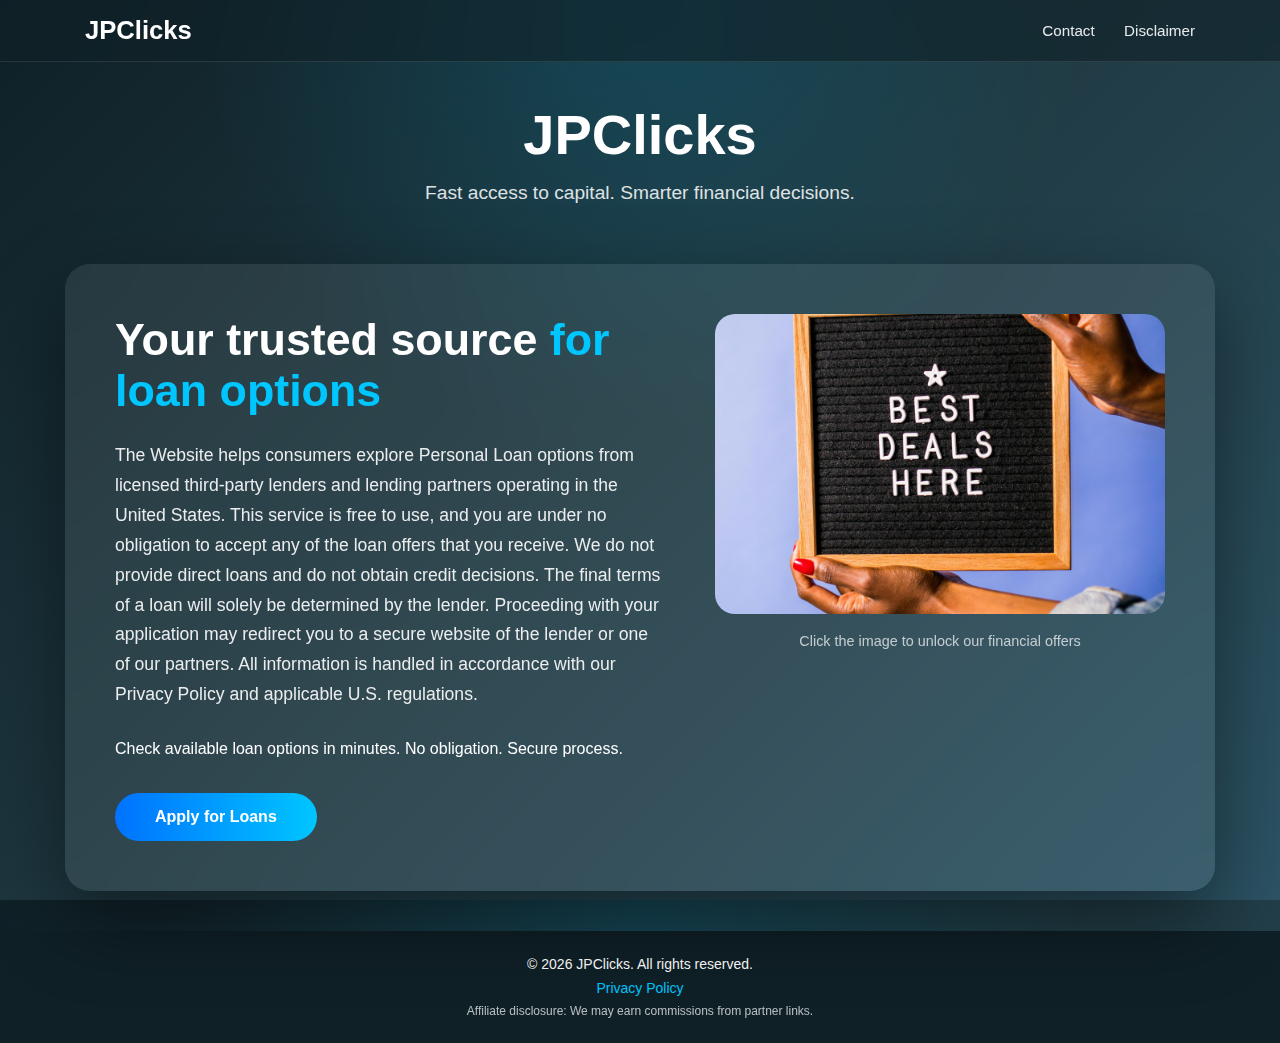
<file: index.html>
<!DOCTYPE html>
<html lang="en">
<head>
  <meta charset="UTF-8">
  <title>JPClicks | Smart Financial Access</title>
  <meta name="viewport" content="width=device-width, initial-scale=1.0">

  <link rel="icon" href="favicon.ico">
  <link rel="stylesheet" href="style.css">
</head>

<body>

  <nav class="navbar">
  <div class="nav-inner">
    <div class="nav-brand">JPClicks</div>

    <div class="nav-links">
      <a href="contact.html">Contact</a>
      <a href="disclaimer.html">Disclaimer</a>
    </div>
  </div>
</nav>


  <!-- PAGE WRAPPER -->
  <div class="page-wrapper">

    <!-- MAIN CONTENT -->
    <main class="main-content">

      <!-- BRAND -->
      <div class="brand">
        <h1>JPClicks</h1>
        <p>Fast access to capital. Smarter financial decisions.</p>
      </div>

      <!-- HERO CARD -->
      <section class="hero-card">

        <!-- LEFT -->
        <div class="hero-text">
          <h2>
            Your trusted source <span>for loan options</span>
          </h2>

          <p>
         The Website helps consumers explore Personal Loan options from licensed third-party lenders and lending partners operating in the United States.
This service is free to use, and you are under no obligation to accept any of the loan offers that you receive. We do not provide direct loans and do not obtain credit decisions. The final terms of a loan will solely be determined by the lender.
Proceeding with your application may redirect you to a secure website of the lender or one of our partners. All information is handled in accordance with our Privacy Policy and applicable U.S. regulations.
          </p>


<ul>Check available loan options in minutes. No obligation. Secure process.</ul>
          <a href="offers.html" class="cta-btn">
            Apply for Loans
          </a>
        </div>

        <!-- RIGHT -->
        <div class="hero-image">
          <a href="offers.html">
            <img src="hero.jpg" alt="Financial Growth">
          </a>
          <p class="img-caption">
            Click the image to unlock our financial offers
          </p>
        </div>

      </section>

    </main>

    <!-- FOOTER -->
    <footer class="site-footer">
      <p>© <span id="year"></span> JPClicks. All rights reserved.</p>

      <a href="privacy-policy.html">Privacy Policy</a>

      <p class="footer-small">
        Affiliate disclosure: We may earn commissions from partner links.
      </p>
    </footer>

  </div>

  <script>
    document.getElementById("year").textContent = new Date().getFullYear();
  </script>

</body>
</html>
</file>
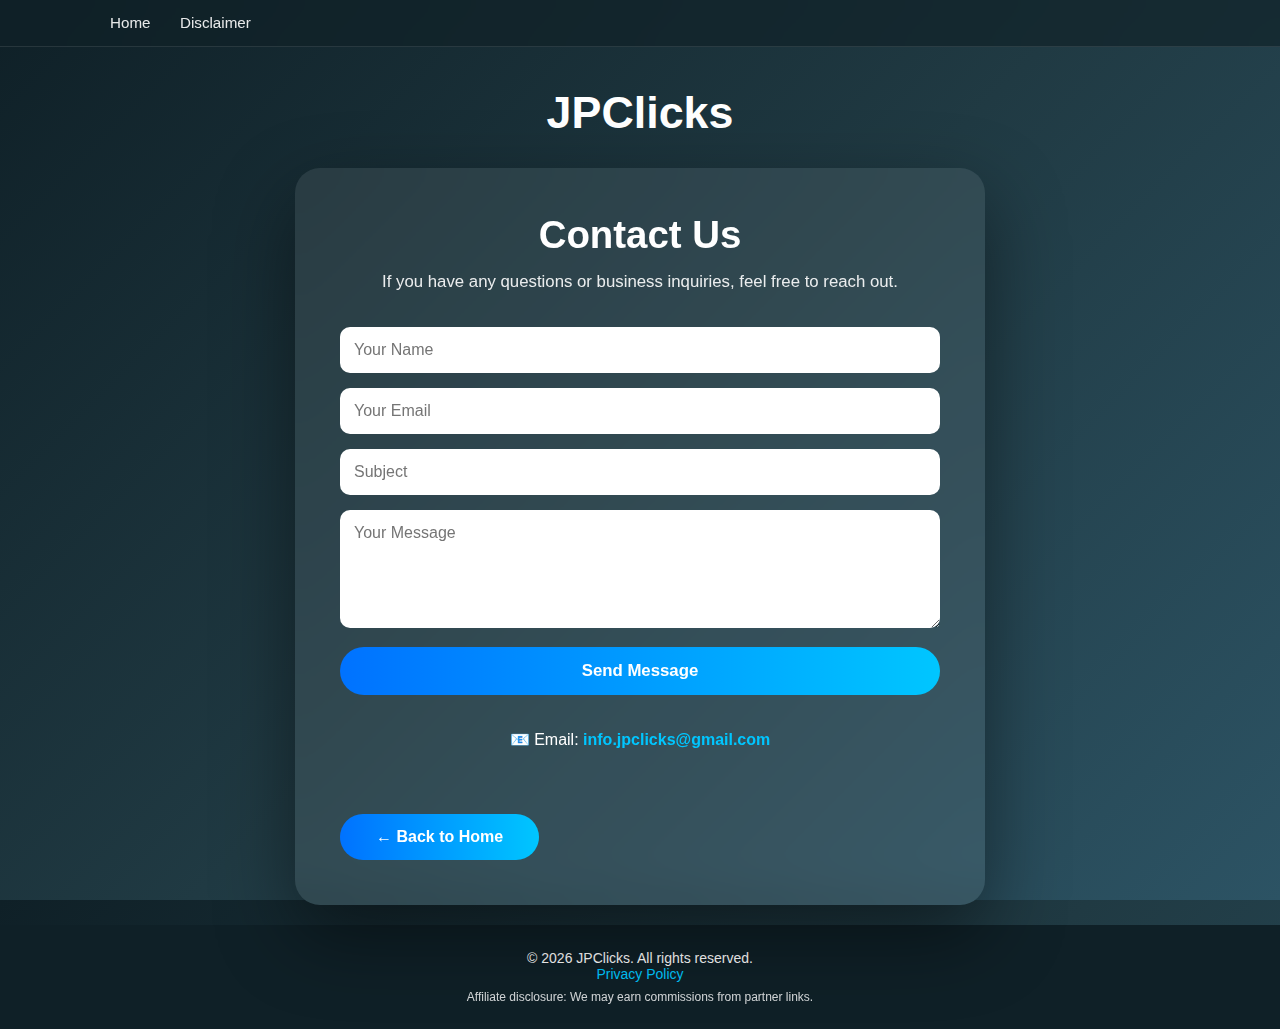
<file: contact.html>
<!DOCTYPE html>
<html lang="en">
<head>
  <meta charset="UTF-8">
  <title>Contact Us | JPClicks</title>
  <meta name="viewport" content="width=device-width, initial-scale=1.0">
  <link rel="icon" href="favicon.ico">

  <style>
    * {
      margin: 0;
      padding: 0;
      box-sizing: border-box;
      font-family: Arial, Helvetica, sans-serif;
    }

    html, body {
      height: 100%;
    }

    body {
      background: linear-gradient(135deg, #0f2027, #203a43, #2c5364);
      color: #fff;
    }

    .page-wrapper {
      min-height: 100vh;
      display: flex;
      flex-direction: column;
    }

    .brand {
      text-align: center;
      padding: 40px 20px 10px;
    }

    .brand h1 {
      font-size: 2.8rem;
    }

    .card {
      flex: 1;
      max-width: 900px;
      margin: 20px auto;
      padding: 45px;
      border-radius: 25px;
      background: rgba(255,255,255,0.08);
      backdrop-filter: blur(20px);
      box-shadow: 0 30px 80px rgba(0,0,0,0.45);
    }

    .card h2 {
      font-size: 2.4rem;
      margin-bottom: 15px;
      text-align: center;
    }

    .card p {
      text-align: center;
      font-size: 1.05rem;
      opacity: 0.9;
      margin-bottom: 35px;
    }

    .back-btn {
  display: inline-block;
  margin: 30px auto 0;
  padding: 14px 36px;
  border-radius: 40px;
  background: linear-gradient(to right, #0072ff, #00c6ff);
  color: #fff;
  text-decoration: none;
  font-weight: bold;
  text-align: center;
  transition: transform 0.25s, box-shadow 0.25s;
}

.back-btn:hover {
  transform: translateY(-3px);
  box-shadow: 0 15px 30px rgba(0,0,0,0.5);
}

/* NAVBAR */
.navbar {
  position: sticky;
  top: 0;
  z-index: 1000;
  background: rgba(15, 32, 39, 0.65);
  backdrop-filter: blur(14px);
  border-bottom: 1px solid rgba(255,255,255,0.1);
}

.nav-inner {
  max-width: 1150px;
  margin: auto;
  padding: 14px 20px;
  display: flex;
  align-items: center;
  justify-content: space-between;
}

.nav-brand a {
  font-size: 1.6rem;
  font-weight: bold;
  color: #fff;
  text-decoration: none;
}

.nav-links a {
  margin-left: 25px;
  text-decoration: none;
  color: #fff;
  font-size: 0.95rem;
  opacity: 0.9;
  transition: opacity 0.2s;
}

.nav-links a:hover {
  opacity: 1;
}

/* MOBILE NAV */
@media (max-width: 768px) {
  .nav-links a {
    margin-left: 15px;
    font-size: 0.9rem;
  }
}

    /* FORM */
    form {
      max-width: 600px;
      margin: auto;
    }

    form input,
    form textarea {
      width: 100%;
      padding: 14px;
      margin-bottom: 15px;
      border-radius: 10px;
      border: none;
      outline: none;
      font-size: 1rem;
    }

    form button {
      width: 100%;
      padding: 14px;
      border-radius: 30px;
      border: none;
      background: linear-gradient(to right, #0072ff, #00c6ff);
      color: #fff;
      font-size: 1.05rem;
      font-weight: bold;
      cursor: pointer;
    }

    form button:hover {
      opacity: 0.9;
    }

    .contact-info {
      margin-top: 35px;
      text-align: center;
      font-size: 1rem;
    }

    .contact-info strong {
      color: #00c6ff;
    }

    footer {
      background: #0f2027;
      text-align: center;
      padding: 25px 15px;
      font-size: 14px;
    }

    footer a {
      color: #00c6ff;
      text-decoration: none;
      margin: 0 8px;
    }

    footer p {
      margin-top: 8px;
      font-size: 12px;
      opacity: 0.8;
    }

    @media (max-width: 768px) {
      .card {
        padding: 30px 20px;
        margin: 15px;
      }

      .brand h1 {
        font-size: 2.2rem;
      }
    }
  </style>
</head>

<body>

    <nav class="navbar">
  <div class="nav-inner">

    <div class="nav-links">
      <a href="index.html">Home</a>
      <a href="disclaimer.html">Disclaimer</a>
    </div>
  </div>
</nav>

<div class="page-wrapper">

  <div class="brand">
    <h1>JPClicks</h1>
  </div>

  <main class="card">
    <h2>Contact Us</h2>
    <p>If you have any questions or business inquiries, feel free to reach out.</p>

    <!-- CONTACT FORM -->
    <form action="https://formsubmit.co/info.jpclicks@gmail.com" method="POST">
      <input type="hidden" name="_captcha" value="false">
      <input type="hidden" name="_subject" value="New Contact Message">

      <input type="text" name="name" placeholder="Your Name" required>
      <input type="email" name="email" placeholder="Your Email" required>
      <input type="text" name="subject" placeholder="Subject" required>
      <textarea name="message" placeholder="Your Message" rows="5" required></textarea>

      <button type="submit">Send Message</button>
    </form>

    <div class="contact-info">
      📧 Email: <strong>info.jpclicks@gmail.com</strong>
    </div>
<p></p>

     <a href="index.html" class="back-btn">← Back to Home</a>
  </main>
  

  <footer>
    <div>© <span id="year"></span> JPClicks. All rights reserved.</div>
    <div>
      <a href="privacy-policy.html">Privacy Policy</a> 

    </div>
    <p>Affiliate disclosure: We may earn commissions from partner links.</p>
  </footer>

</div>

<script>
  document.getElementById("year").textContent = new Date().getFullYear();
</script>

</body>
</html>
</file>
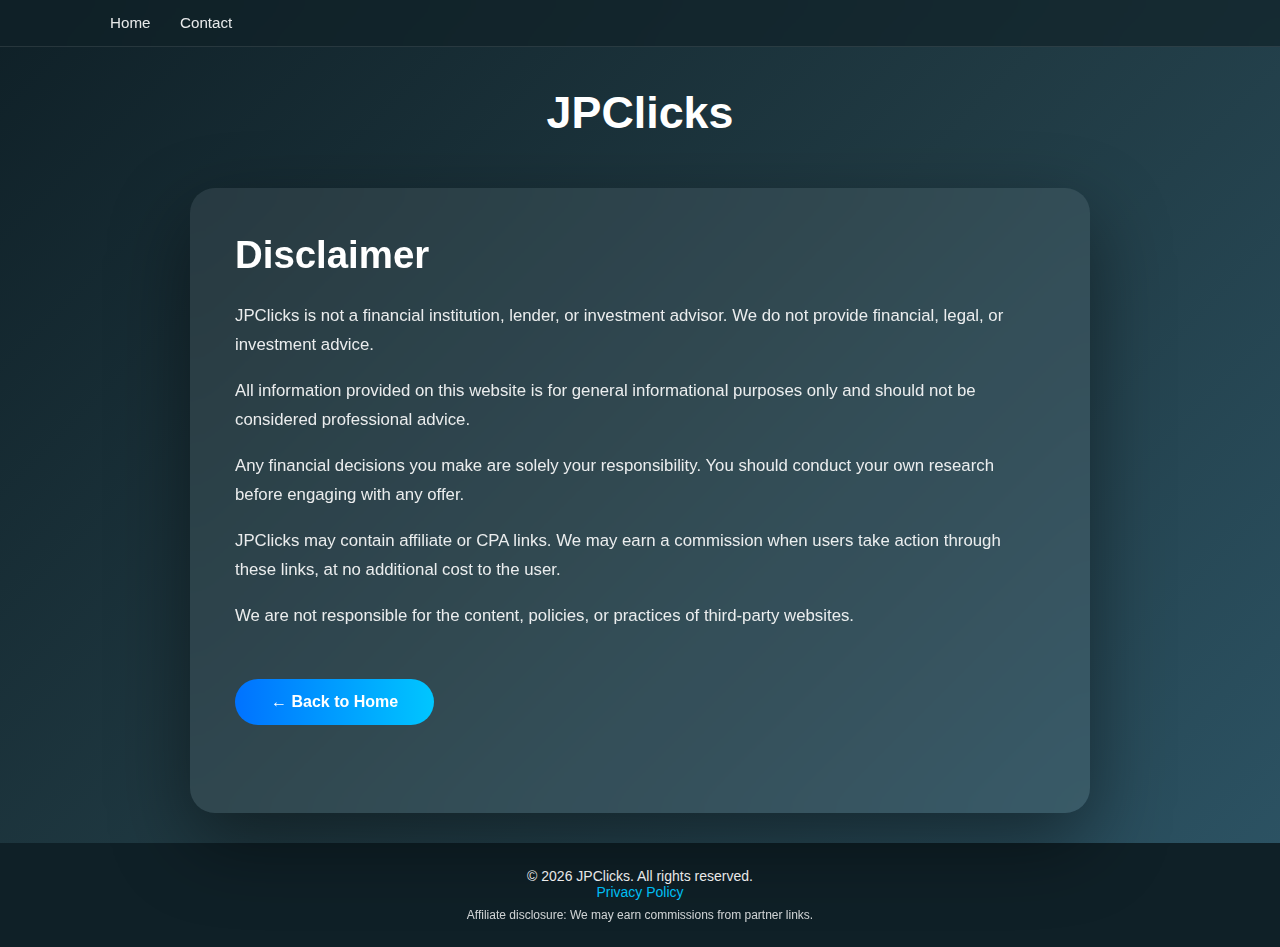
<file: disclaimer.html>
<!DOCTYPE html>
<html lang="en">
<head>
  <meta charset="UTF-8">
  <title>Disclaimer | JPClicks</title>
  <meta name="viewport" content="width=device-width, initial-scale=1.0">
  <link rel="icon" href="favicon.ico">

  <style>
    * {
      margin: 0;
      padding: 0;
      box-sizing: border-box;
      font-family: Arial, Helvetica, sans-serif;
    }

    html, body {
      height: 100%;
    }

    body {
      background: linear-gradient(135deg, #0f2027, #203a43, #2c5364);
      color: #fff;
    }

    .page-wrapper {
      min-height: 100vh;
      display: flex;
      flex-direction: column;
    }

    .brand {
      text-align: center;
      padding: 40px 20px 20px;
    }

    .brand h1 {
      font-size: 2.8rem;
    }

    .card {
      flex: 1;
      max-width: 900px;
      margin: 30px auto;
      padding: 45px;
      border-radius: 25px;
      background: rgba(255,255,255,0.08);
      backdrop-filter: blur(20px);
      box-shadow: 0 30px 80px rgba(0,0,0,0.45);
    }

    .card h2 {
      font-size: 2.4rem;
      margin-bottom: 25px;
    }

    .card p {
      font-size: 1.05rem;
      line-height: 1.7;
      opacity: 0.9;
      margin-bottom: 18px;
    }

/* NAVBAR */
.navbar {
  position: sticky;
  top: 0;
  z-index: 1000;
  background: rgba(15, 32, 39, 0.65);
  backdrop-filter: blur(14px);
  border-bottom: 1px solid rgba(255,255,255,0.1);
}

.nav-inner {
  max-width: 1150px;
  margin: auto;
  padding: 14px 20px;
  display: flex;
  align-items: center;
  justify-content: space-between;
}

.nav-brand a {
  font-size: 1.6rem;
  font-weight: bold;
  color: #fff;
  text-decoration: none;
}

.nav-links a {
  margin-left: 25px;
  text-decoration: none;
  color: #fff;
  font-size: 0.95rem;
  opacity: 0.9;
  transition: opacity 0.2s;
}

.nav-links a:hover {
  opacity: 1;
}

/* MOBILE NAV */
@media (max-width: 768px) {
  .nav-links a {
    margin-left: 15px;
    font-size: 0.9rem;
  }
}

    .back-btn {
      display: inline-block;
      margin-top: 30px;
      padding: 14px 36px;
      border-radius: 40px;
      background: linear-gradient(to right, #0072ff, #00c6ff);
      color: #fff;
      text-decoration: none;
      font-weight: bold;
    }

    footer {
      background: #0f2027;
      text-align: center;
      padding: 25px 15px;
      font-size: 14px;
    }

    footer a {
      color: #00c6ff;
      text-decoration: none;
      margin: 0 8px;
    }

    footer p {
      margin-top: 8px;
      font-size: 12px;
      opacity: 0.8;
    }

    @media (max-width: 768px) {
      .card {
        margin: 20px;
        padding: 30px 20px;
      }

      .brand h1 {
        font-size: 2.2rem;
      }
    }
  </style>
</head>

<body>

    <nav class="navbar">
  <div class="nav-inner">

    <div class="nav-links">
      <a href="index.html">Home</a>
      <a href="contact.html">Contact</a> 
    </div>
  </div>
</nav>

<div class="page-wrapper">

  <div class="brand">
    <h1>JPClicks</h1>
  </div>

  <main class="card">
    <h2>Disclaimer</h2>

    <p>
      JPClicks is not a financial institution, lender, or investment advisor.
      We do not provide financial, legal, or investment advice.
    </p>

    <p>
      All information provided on this website is for general informational
      purposes only and should not be considered professional advice.
    </p>

    <p>
      Any financial decisions you make are solely your responsibility.
      You should conduct your own research before engaging with any offer.
    </p>

    <p>
      JPClicks may contain affiliate or CPA links.
      We may earn a commission when users take action through these links,
      at no additional cost to the user.
    </p>

    <p>
      We are not responsible for the content, policies, or practices of
      third-party websites.
    </p>

    <a href="index.html" class="back-btn">← Back to Home</a>
  </main>

  <footer>
    <div>© <span id="year"></span> JPClicks. All rights reserved.</div>
    <div>
      <a href="privacy-policy.html">Privacy Policy</a>
    </div>
    <p>Affiliate disclosure: We may earn commissions from partner links.</p>
  </footer>

</div>

<script>
  document.getElementById("year").textContent = new Date().getFullYear();
</script>

</body>
</html>
</file>
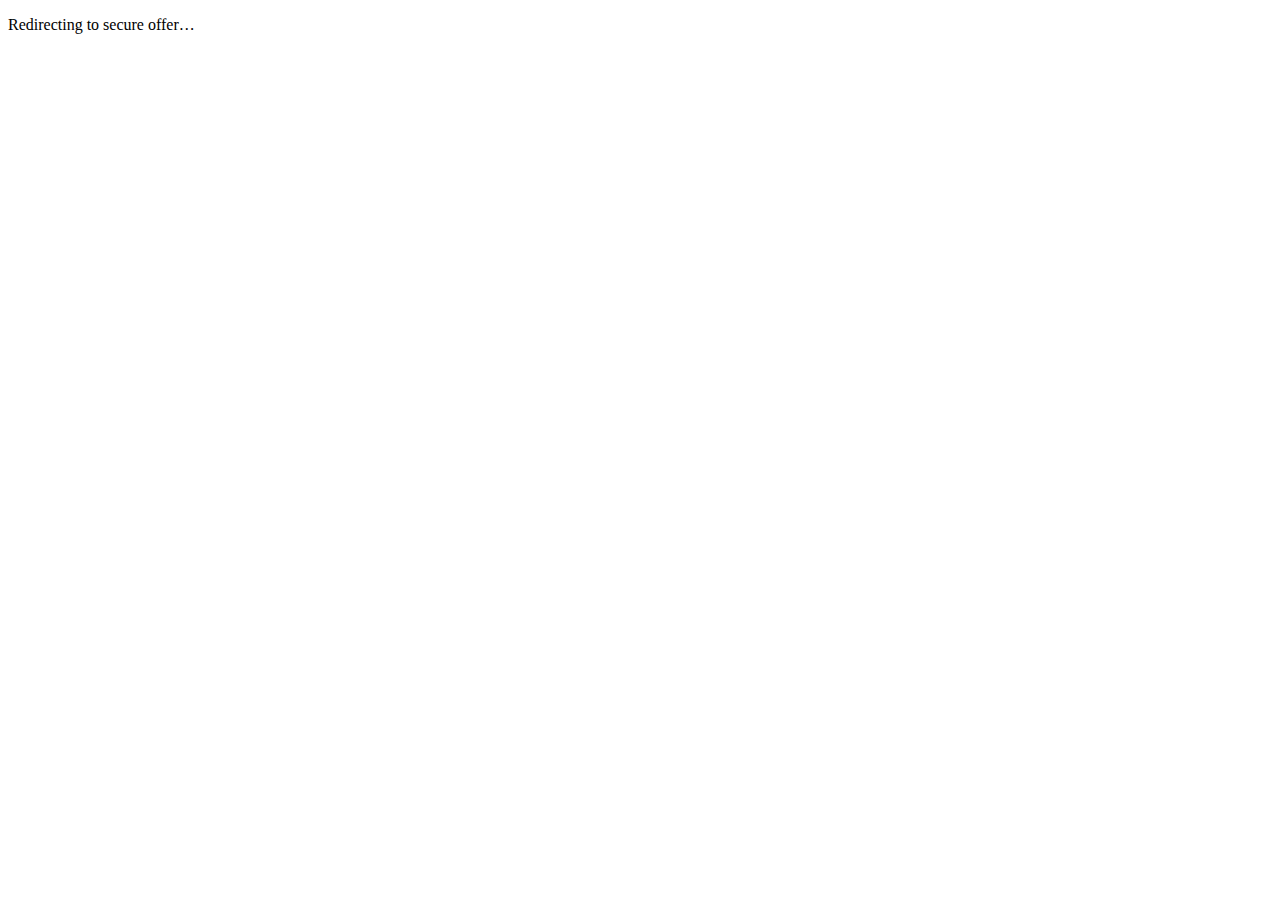
<file: fastloan.html>
<!DOCTYPE html>
<html>
<head>
  <meta http-equiv="refresh" content="1; url=https://YOUR_CPA_LINK_2">
  <title>Redirecting...</title>
</head>
<body>
  <p>Redirecting to secure offer…</p>
</body>
</html>
</file>
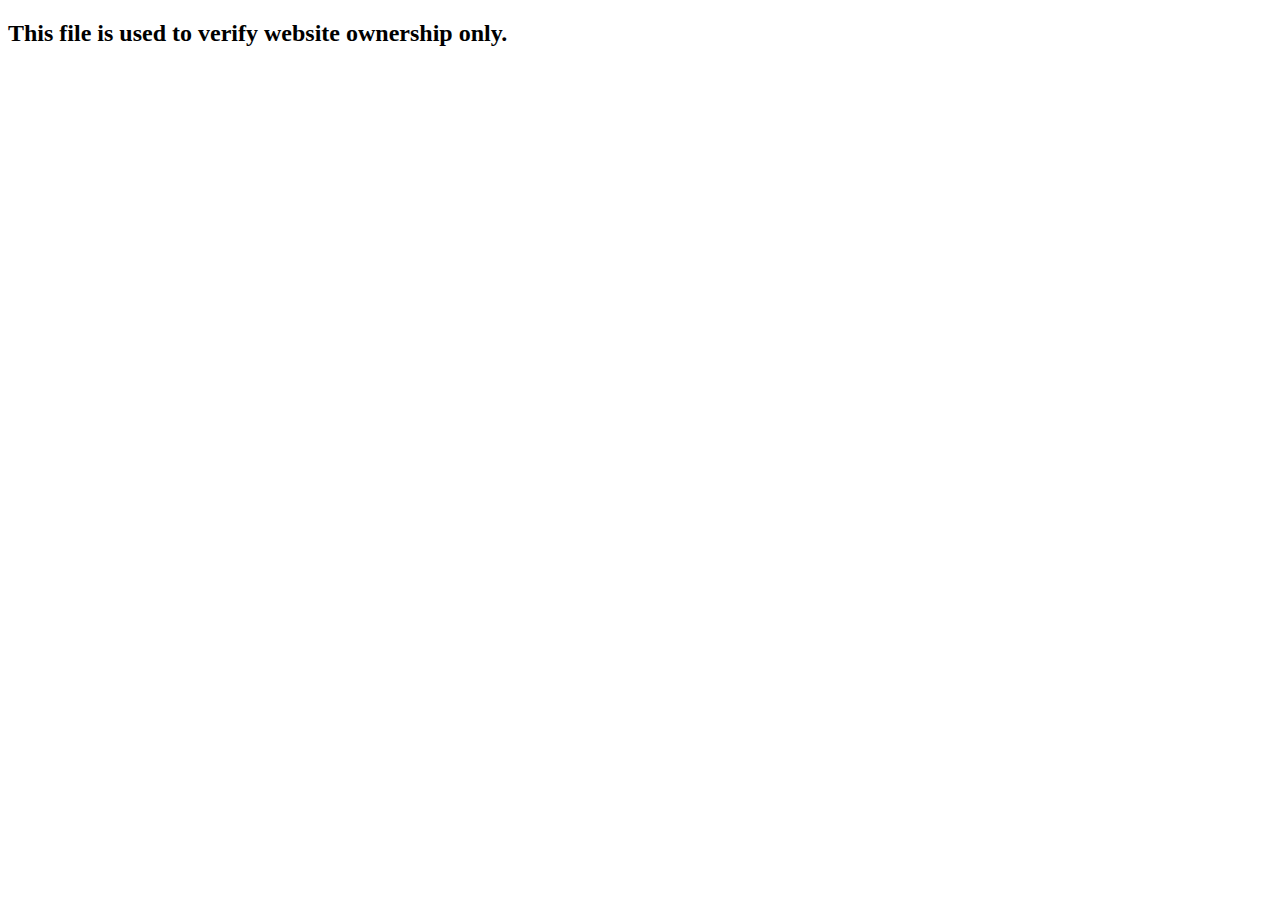
<file: fo-verify.html>
<!DOCTYPE html>
<html>
<head>
    <meta name="fo-verify" content="7bceb4eb-2d21-432f-b00b-7c2058b194a9">
    <title></title>
</head>
<body>
    <h2>This file is used to verify website ownership only.</h2>
</body>
</html>
</file>
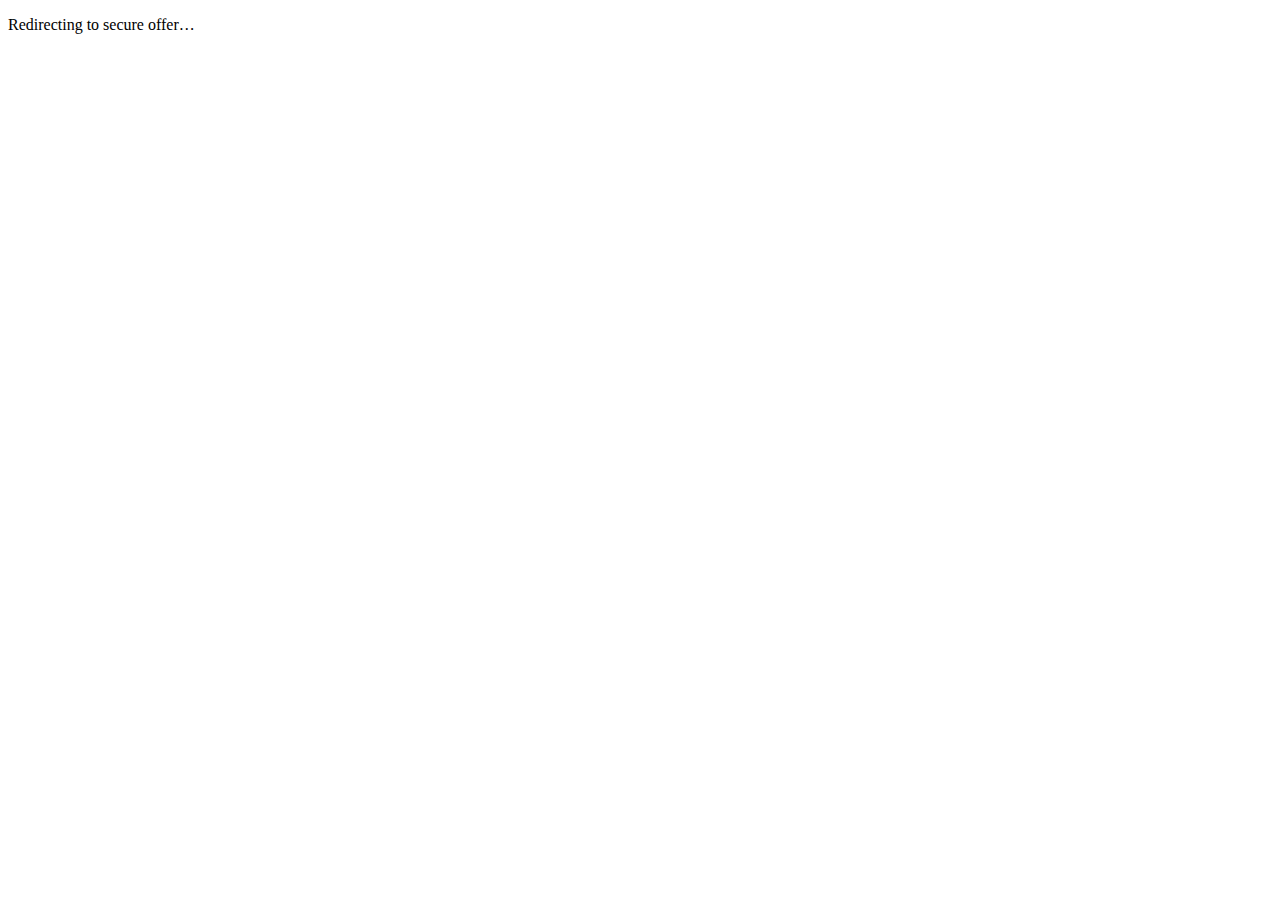
<file: invest.html>
<!DOCTYPE html>
<html>
<head>
  <meta http-equiv="refresh" content="1; url=https://YOUR_CPA_LINK_2">
  <title>Redirecting...</title>
</head>
<body>
  <p>Redirecting to secure offer…</p>
</body>
</html>
</file>
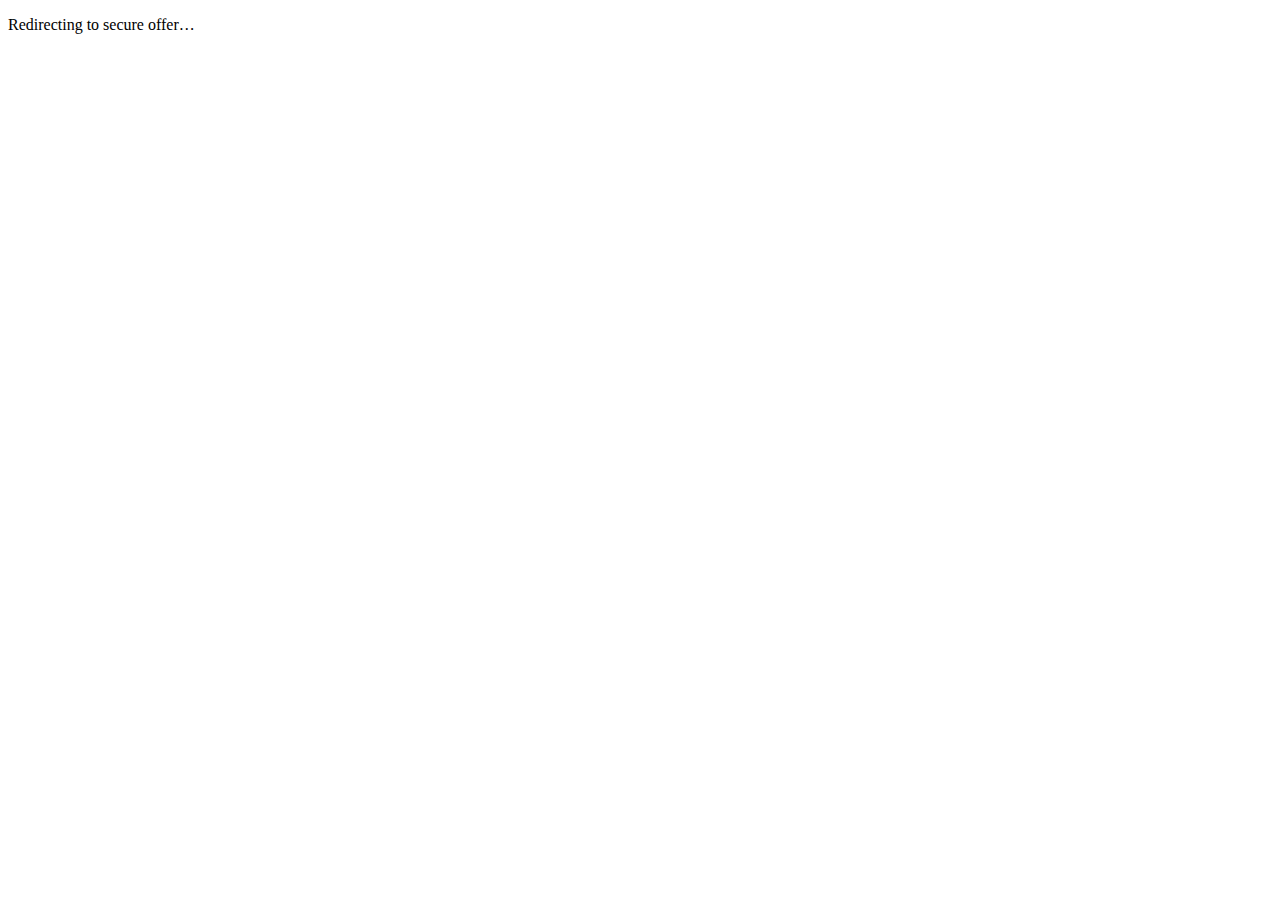
<file: loan.html>
<!DOCTYPE html>
<html>
<head>
  <meta http-equiv="refresh" content="1; url=https://x.com/ayush_bs">
  <title>Redirecting...</title>
</head>
<body>
  <p>Redirecting to secure offer…</p>
</body>
</html>
</file>
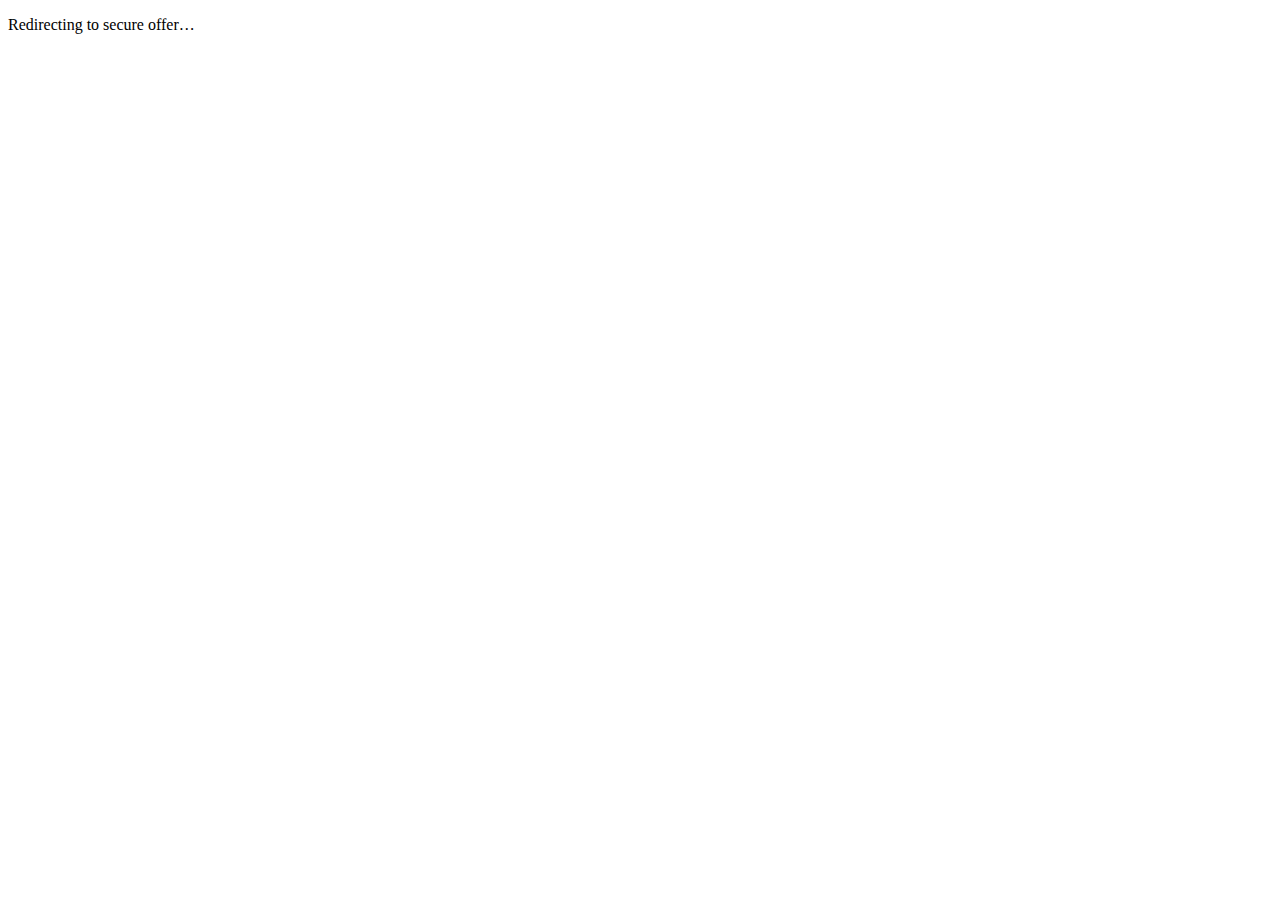
<file: longterm.html>
<!DOCTYPE html>
<html>
<head>
  <meta http-equiv="refresh" content="1; url=https://YOUR_CPA_LINK_3">
  <title>Redirecting...</title>
</head>
<body>
  <p>Redirecting to secure offer…</p>
</body>
</html>
</file>
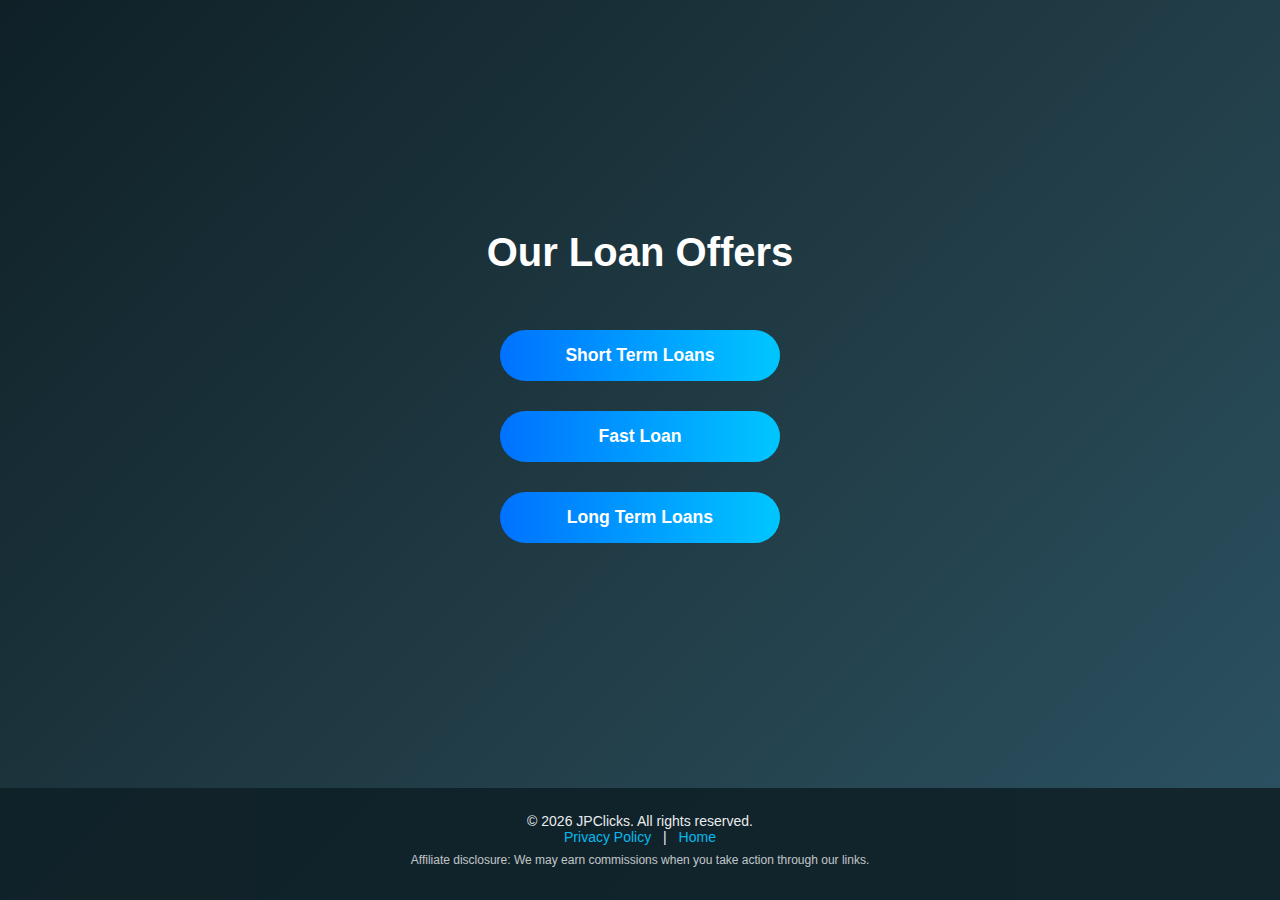
<file: offers.html>
<!DOCTYPE html>
<html lang="en">
<head>
  <meta charset="UTF-8">
  <title>Our Offers | JPClicks</title>
  <meta name="viewport" content="width=device-width, initial-scale=1.0">

  <style>
    * {
      margin: 0;
      padding: 0;
      box-sizing: border-box;
      font-family: Arial, Helvetica, sans-serif;
    }

    html, body {
      height: 100%;
    }

    body {
      background: linear-gradient(135deg, #0f2027, #203a43, #2c5364);
      color: #fff;
    }

    /* PAGE WRAPPER */
    .page-wrapper {
      min-height: 100vh;
      display: flex;
      flex-direction: column;
    }

    /* MAIN CONTENT */
    .offers {
      flex: 1;
      display: flex;
      flex-direction: column;
      justify-content: center;
      align-items: center;
      text-align: center;
      padding: 40px 20px;
    }

    .offers h1 {
      margin-bottom: 40px;
      font-size: 2.5rem;
    }

    .offers a {
      display: block;
      width: 280px;
      padding: 15px;
      margin: 15px auto;
      border-radius: 30px;
      background: linear-gradient(to right, #0072ff, #00c6ff);
      color: white;
      text-decoration: none;
      font-size: 1.1rem;
      font-weight: bold;
      transition: transform 0.2s, box-shadow 0.2s;
    }

    .offers a:hover {
      transform: translateY(-4px);
      box-shadow: 0 15px 25px rgba(0,0,0,0.4);
    }

    /* FOOTER */
    footer {
      background: #0f2027;
      text-align: center;
      padding: 25px 15px;
      font-size: 14px;
      opacity: 0.9;
    }

    footer a {
      color: #00c6ff;
      text-decoration: none;
      margin: 0 8px;
    }

    footer p {
      margin: 8px 0;
      font-size: 12px;
      opacity: 0.8;
    }
  </style>
</head>

<body>

  <div class="page-wrapper">

    <!-- MAIN -->
    <div class="offers">
      <h1>Our Loan Offers</h1>

      <a href="shortterm.html" target="_blank">Short Term Loans</a>
      <a href="fastloan.html" target="_blank">Fast Loan</a>
      <a href="longterm.html" target="_blank">Long Term Loans</a>
    </div>

    <!-- FOOTER -->
    <footer>
      <div>© <span id="year"></span> JPClicks. All rights reserved.</div>

      <div>
        <a href="privacy-policy.html">Privacy Policy</a> |
        <a href="index.html">Home</a>
      </div>

      <p>
        Affiliate disclosure: We may earn commissions when you take action through our links.
      </p>
    </footer>

  </div>

  <script>
    document.getElementById("year").textContent = new Date().getFullYear();
  </script>

</body>
</html>
</file>
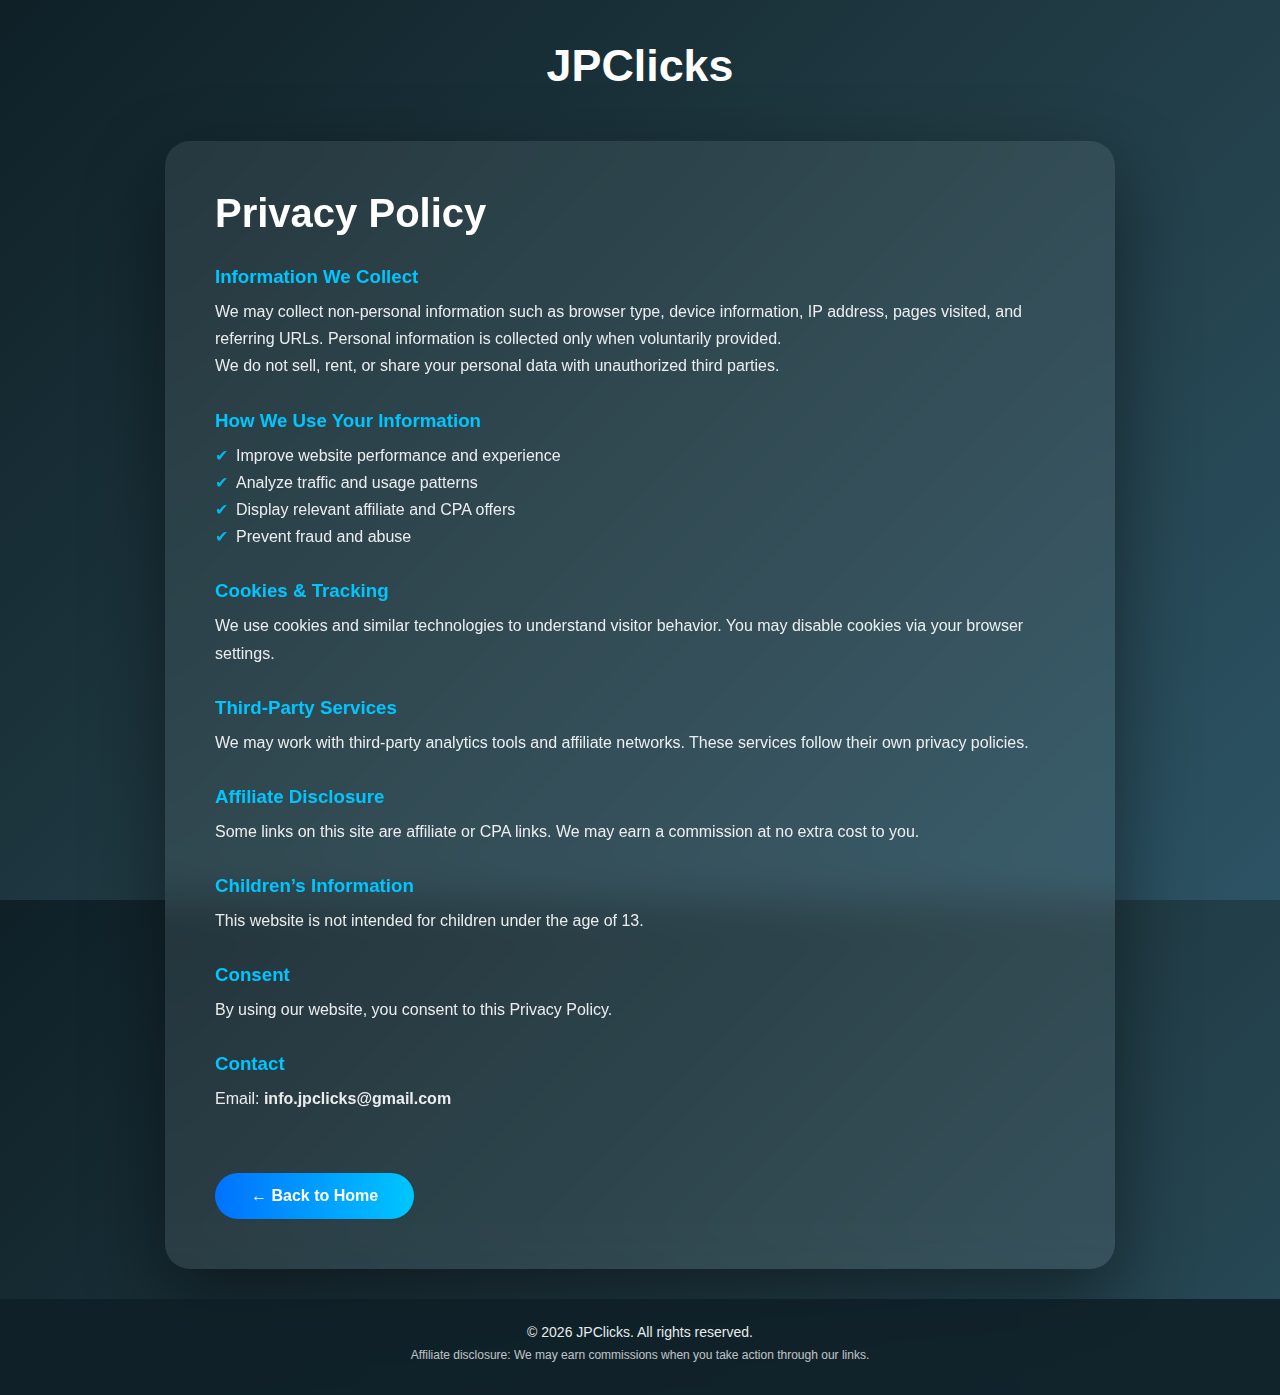
<file: privacy-policy.html>
<!DOCTYPE html>
<html lang="en">
<head>
  <meta charset="UTF-8">
  <title>Privacy Policy | JPClicks</title>
  <meta name="viewport" content="width=device-width, initial-scale=1.0">

  <link rel="icon" href="favicon.ico">

  <style>
    * {
      margin: 0;
      padding: 0;
      box-sizing: border-box;
      font-family: Arial, Helvetica, sans-serif;
    }

    html, body {
      height: 100%;
    }

    body {
      background: linear-gradient(135deg, #0f2027, #203a43, #2c5364);
      color: #fff;
    }

    /* PAGE WRAPPER */
    .page-wrapper {
      min-height: 100vh;
      display: flex;
      flex-direction: column;
    }

    /* HEADER */
    .brand {
      text-align: center;
      padding: 40px 20px 20px;
    }

    .brand h1 {
      font-size: 2.8rem;
    }

    /* GLASS CARD */
    .policy-card {
      flex: 1;
      max-width: 950px;
      margin: 30px auto;
      padding: 50px;
      border-radius: 25px;
      background: rgba(255,255,255,0.08);
      backdrop-filter: blur(20px);
      box-shadow: 0 30px 80px rgba(0,0,0,0.45);
    }

    .policy-card h2 {
      font-size: 2.5rem;
      margin-bottom: 30px;
    }

    .policy-card section {
      margin-bottom: 30px;
    }

    .policy-card h3 {
      color: #00c6ff;
      margin-bottom: 10px;
    }

    .policy-card p,
    .policy-card li {
      line-height: 1.7;
      opacity: 0.9;
    }

    .policy-card ul {
      list-style: none;
      padding-left: 0;
    }

    .policy-card ul li::before {
      content: "✔";
      color: #00c6ff;
      margin-right: 8px;
    }

    .back-btn {
      display: inline-block;
      margin-top: 30px;
      padding: 14px 36px;
      border-radius: 40px;
      background: linear-gradient(to right, #0072ff, #00c6ff);
      color: #fff;
      text-decoration: none;
      font-weight: bold;
      transition: transform 0.25s, box-shadow 0.25s;
    }

    .back-btn:hover {
      transform: translateY(-3px);
      box-shadow: 0 15px 30px rgba(0,0,0,0.5);
    }

    /* FOOTER — SAME AS OFFERS */
    footer {
      background: #0f2027;
      text-align: center;
      padding: 25px 15px;
      font-size: 14px;
      opacity: 0.9;
    }

    footer a {
      color: #00c6ff;
      text-decoration: none;
      margin: 0 8px;
    }

    footer p {
      margin: 8px 0;
      font-size: 12px;
      opacity: 0.8;
    }

    /* MOBILE */
    @media (max-width: 900px) {
      .policy-card {
        padding: 30px 20px;
        margin: 20px;
      }

      .policy-card h2 {
        font-size: 2rem;
      }

      .brand h1 {
        font-size: 2.2rem;
      }
    }
  </style>
</head>

<body>

  <div class="page-wrapper">

    <!-- HEADER -->
    <div class="brand">
      <h1>JPClicks</h1>
    </div>

    <!-- CONTENT -->
    <main class="policy-card">

      <h2>Privacy Policy</h2>

      <section>
        <h3>Information We Collect</h3>
        <p>
          We may collect non-personal information such as browser type,
          device information, IP address, pages visited, and referring URLs.
          Personal information is collected only when voluntarily provided.
        </p>
        <p>
          We do not sell, rent, or share your personal data with unauthorized
          third parties.
        </p>
      </section>

      <section>
        <h3>How We Use Your Information</h3>
        <ul>
          <li>Improve website performance and experience</li>
          <li>Analyze traffic and usage patterns</li>
          <li>Display relevant affiliate and CPA offers</li>
          <li>Prevent fraud and abuse</li>
        </ul>
      </section>

      <section>
        <h3>Cookies & Tracking</h3>
        <p>
          We use cookies and similar technologies to understand visitor behavior.
          You may disable cookies via your browser settings.
        </p>
      </section>

      <section>
        <h3>Third-Party Services</h3>
        <p>
          We may work with third-party analytics tools and affiliate networks.
          These services follow their own privacy policies.
        </p>
      </section>

      <section>
        <h3>Affiliate Disclosure</h3>
        <p>
          Some links on this site are affiliate or CPA links.
          We may earn a commission at no extra cost to you.
        </p>
      </section>

      <section>
        <h3>Children’s Information</h3>
        <p>
          This website is not intended for children under the age of 13.
        </p>
      </section>

      <section>
        <h3>Consent</h3>
        <p>
          By using our website, you consent to this Privacy Policy.
        </p>
      </section>

      <section>
        <h3>Contact</h3>
        <p>
          Email: <strong>info.jpclicks@gmail.com</strong>
        </p>
      </section>

      <a href="index.html" class="back-btn">← Back to Home</a>

    </main>

    <!-- FOOTER -->
    <footer>
      <div>© <span id="year"></span> JPClicks. All rights reserved.</div>

      <p>
        Affiliate disclosure: We may earn commissions when you take action through our links.
      </p>
    </footer>

  </div>

  <script>
    document.getElementById("year").textContent = new Date().getFullYear();
  </script>

</body>
</html>
</file>
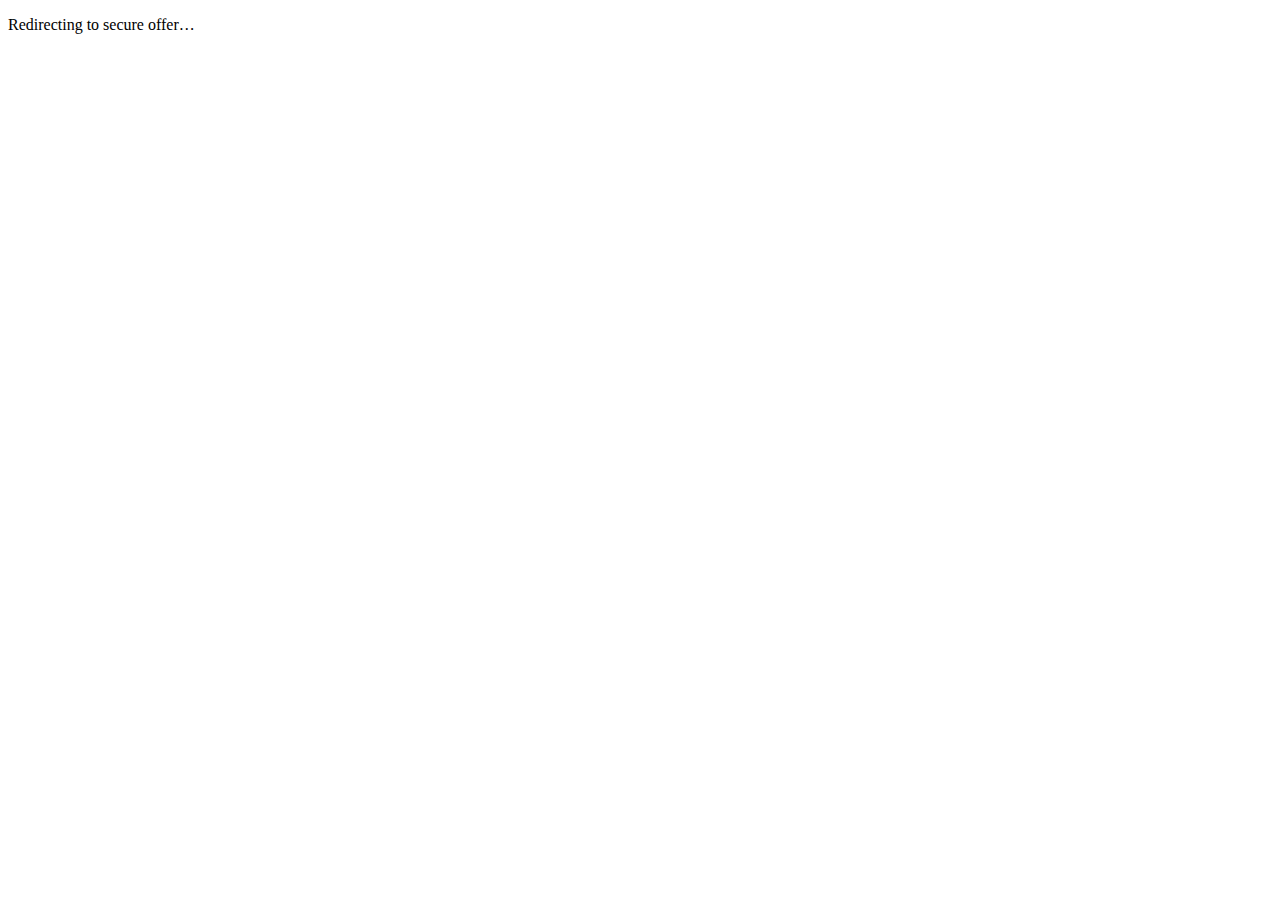
<file: shortterm.html>
<!DOCTYPE html>
<html>
<head>
  <meta http-equiv="refresh" content="1; url=https://YOUR_CPA_LINK_1">
  <title>Redirecting...</title>
</head>
<body>
  <p>Redirecting to secure offer…</p>
</body>
</html>
</file>
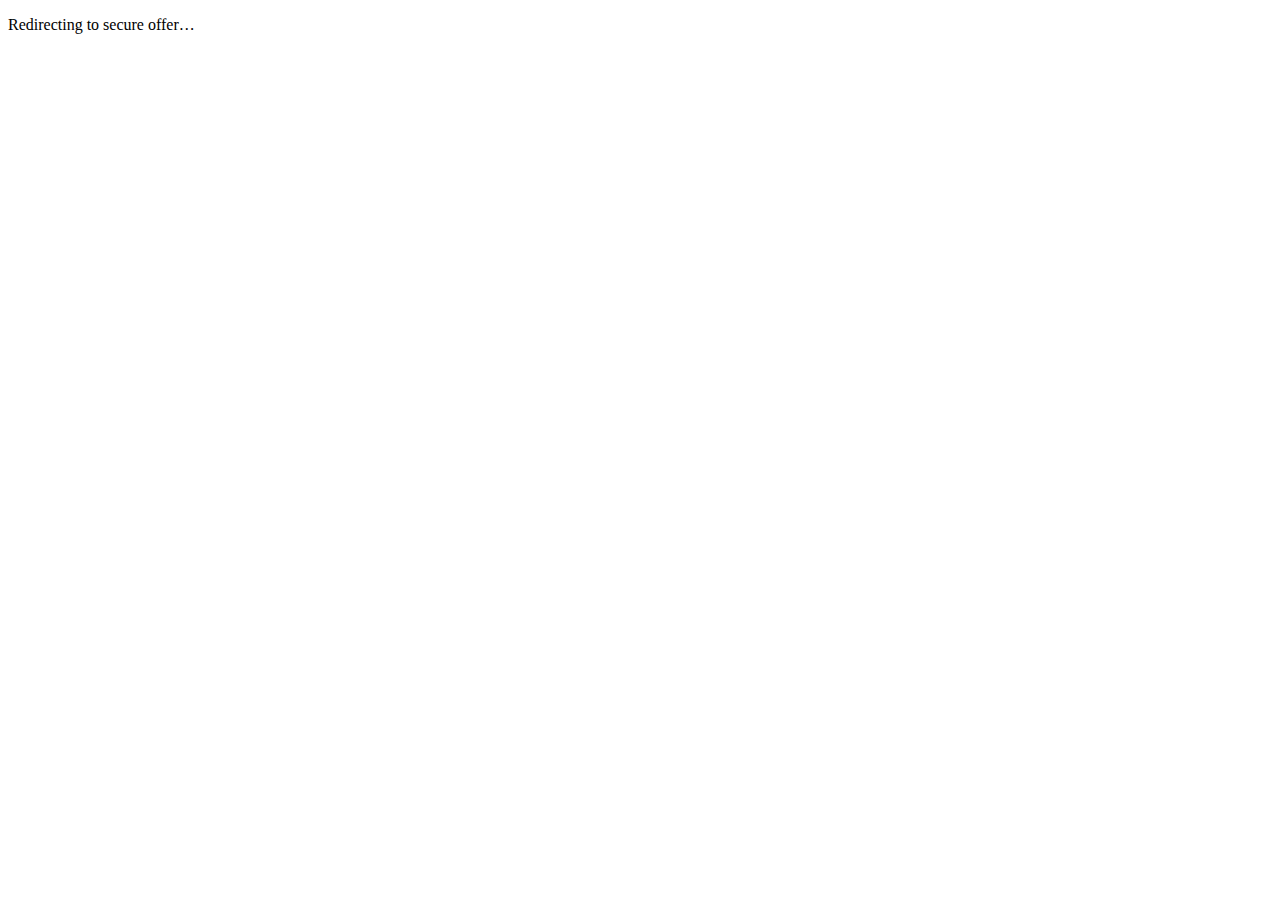
<file: smallterm.html>
<!DOCTYPE html>
<html>
<head>
  <meta http-equiv="refresh" content="1; url=https://YOUR_CPA_LINK_1">
  <title>Redirecting...</title>
</head>
<body>
  <p>Redirecting to secure offer…</p>
</body>
</html>
</file>
<file: style.css>
/* RESET */
* {
  margin: 0;
  padding: 0;
  box-sizing: border-box;
  font-family: "Segoe UI", Arial, sans-serif;
}

/* PAGE STRUCTURE */
html, body {
  height: 100%;
}

body {
  background:
    radial-gradient(circle at top, rgba(0,198,255,0.15), transparent 40%),
    linear-gradient(135deg, #0f2027, #203a43, #2c5364);
  color: #ffffff;
}

/* WRAPPER */
.page-wrapper {
  min-height: 100vh;
  display: flex;
  flex-direction: column;
}

/* MAIN */
.main-content {
  flex: 1;
  padding: 40px 20px;
  display: flex;
  flex-direction: column;
  align-items: center;
}

/* BRAND */
.brand {
  text-align: center;
  margin-bottom: 60px;
}

.brand h1 {
  font-size: 3.5rem;
  font-weight: 800;
}

.brand p {
  margin-top: 15px;
  font-size: 1.2rem;
  opacity: 0.85;
}

/* HERO CARD */
.hero-card {
  max-width: 1150px;
  width: 100%;
  display: grid;
  grid-template-columns: 1.1fr 0.9fr;
  gap: 50px;
  padding: 50px;
  border-radius: 25px;
  background: rgba(255,255,255,0.08);
  backdrop-filter: blur(20px);
  box-shadow: 0 30px 80px rgba(0,0,0,0.45);
}

/* HERO TEXT */
.hero-text h2 {
  font-size: 2.8rem;
  margin-bottom: 25px;
}

.hero-text h2 span {
  color: #00c6ff;
}

.hero-text p {
  font-size: 1.1rem;
  line-height: 1.7;
  opacity: 0.9;
  margin-bottom: 30px;
}

.hero-text ul {
  list-style: none;
  margin-bottom: 35px;
}

.hero-text ul li {
  margin: 12px 0;
}

.hero-text ul li::before {
  content: "✔";
  color: #00c6ff;
  margin-right: 10px;
}

/* CTA */
.cta-btn {
  display: inline-block;
  padding: 15px 40px;
  border-radius: 40px;
  background: linear-gradient(to right, #0072ff, #00c6ff);
  color: white;
  text-decoration: none;
  font-weight: 600;
  transition: transform 0.25s, box-shadow 0.25s;
}

.cta-btn:hover {
  transform: translateY(-3px);
  box-shadow: 0 15px 30px rgba(0,0,0,0.5);
}

/* IMAGE */
.hero-image img {
  width: 100%;
  max-width: 460px;
  height: 300px;
  object-fit: cover;
  border-radius: 20px;
  transition: transform 0.35s, box-shadow 0.35s;
}

.hero-image img:hover {
  transform: scale(1.05);
  box-shadow: 0 25px 50px rgba(0,0,0,0.55);
}

.img-caption {
  margin-top: 15px;
  font-size: 0.9rem;
  opacity: 0.7;
  text-align: center;
}

/* FOOTER */
.site-footer {
  background: #0f2027;
  text-align: center;
  padding: 25px 15px;
  font-size: 14px;
}

.site-footer a {
  color: #00c6ff;
  text-decoration: none;
  display: inline-block;
  margin: 8px 0;
}

.footer-small {
  font-size: 12px;
  opacity: 0.7;
}

/* MOBILE */
@media (max-width: 900px) {
  .hero-card {
    grid-template-columns: 1fr;
    text-align: center;
  }

  .hero-text h2 {
    font-size: 2.2rem;
  }

  .hero-image img {
    height: 240px;
    margin: auto;
  }
}

/* NAVBAR */
.navbar {
  position: sticky;
  top: 0;
  z-index: 100;
  background: rgba(15, 32, 39, 0.6);
  backdrop-filter: blur(14px);
  border-bottom: 1px solid rgba(255,255,255,0.1);
}

.nav-inner {
  max-width: 1150px;
  margin: auto;
  padding: 16px 20px;
  display: flex;
  align-items: center;
  justify-content: space-between;
}

.nav-brand {
  font-size: 1.6rem;
  font-weight: 700;
}

.nav-links a {
  margin-left: 25px;
  text-decoration: none;
  color: #fff;
  font-size: 0.95rem;
  opacity: 0.9;
  transition: opacity 0.2s;
}

.nav-links a:hover {
  opacity: 1;
}

.back-btn {
  display: inline-block;
  margin: 30px auto 0;
  padding: 14px 36px;
  border-radius: 40px;
  background: linear-gradient(to right, #0072ff, #00c6ff);
  color: #fff;
  text-decoration: none;
  font-weight: bold;
  text-align: center;
  transition: transform 0.25s, box-shadow 0.25s;
}

.back-btn:hover {
  transform: translateY(-3px);
  box-shadow: 0 15px 30px rgba(0,0,0,0.5);
}
</file>
